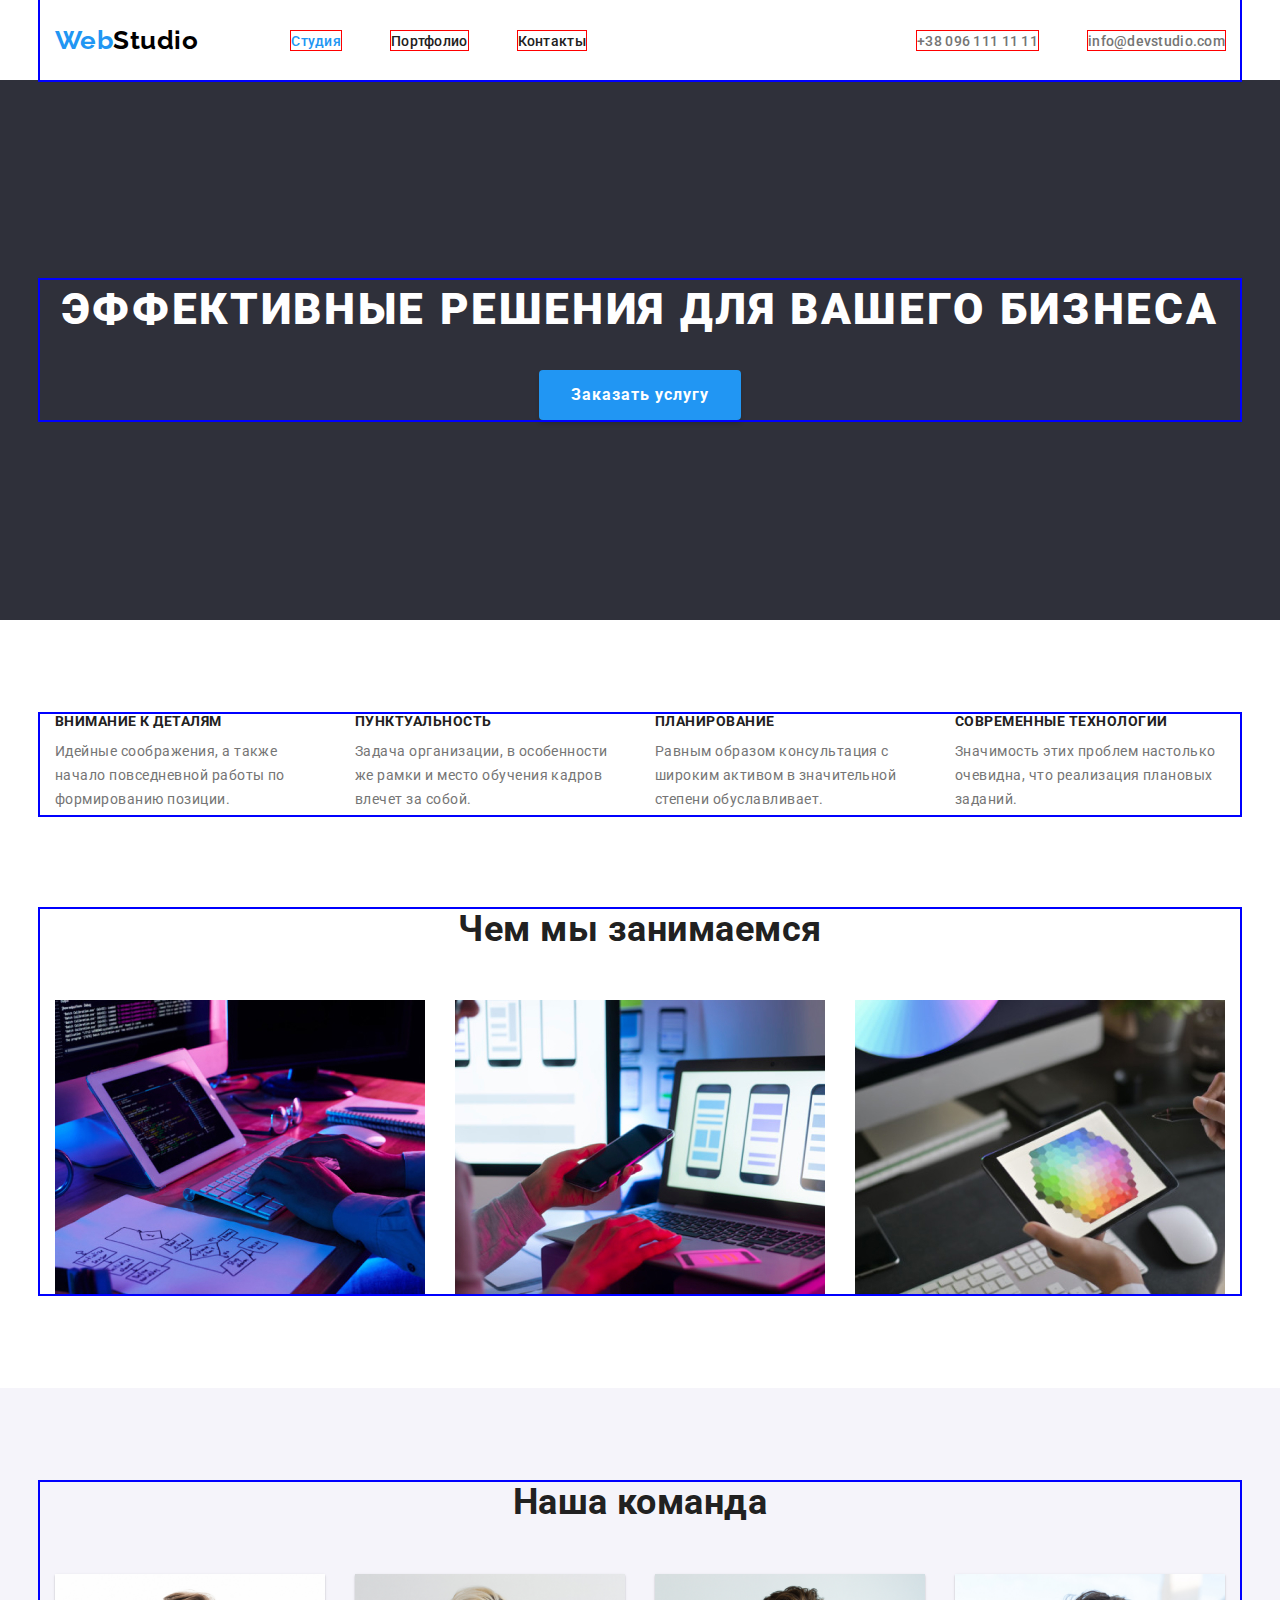
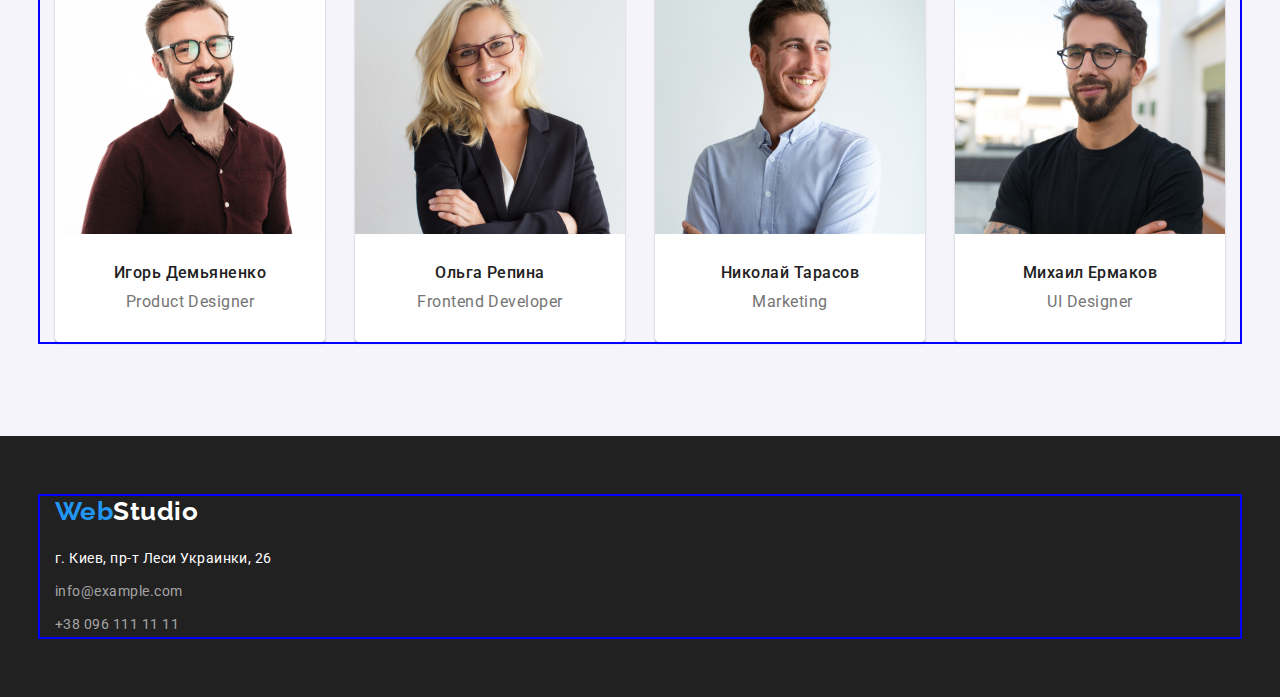
<file: index.html>
<!DOCTYPE html>
<html lang="ru">
<head>
    <meta charset="UTF-8">
    <meta name="viewport" content="width=device-width, initial-scale=1.0">
    <title>WebStudio</title>
    <link rel="stylesheet" href="https://cdnjs.cloudflare.com/ajax/libs/modern-normalize/1.0.0/modern-normalize.min.css"
        integrity="sha512-ISS7cAi1PEhQ8jnbJpJZMd29NlhNj4AWYyLOSp2CE/CsHxTCu+r+t0D2yoJudVrd0/8fTVPUVDzY5Tvli75u/g=="
        crossorigin="anonymous" />
    <link rel="preconnect" href="https://fonts.gstatic.com">
    <link href="https://fonts.googleapis.com/css2?family=Raleway:wght@700&family=Roboto:wght@400;500;700;900&display=swap"
        rel="stylesheet">
    <link rel="stylesheet" href="./css/style.css">
</head>
<body>
    <header> <!-- Шапка сайта-->
       <div class="container header-nav">
            <nav class="header-nav">
                <a href="./index.html" class="logo link"><span class="logo-word">Web</span>Studio</a>
                <ul class="site-nav">
                    <li class="item"><a class="link-nav link current" href="./index.html">Студия</a></li>
                    <li class="item"><a class="link-nav link" href="./portfolio.html">Портфолио</a></li>
                    <li class="item"><a class="link-nav link" href="">Контакты</a></li>
                </ul>
            </nav>
            <ul class="kontakt-nav">
                <li class="item"><a class="tel-mail link" href="tel:+380961111111">+38 096 111 11 11</a></li>
                <li class="item"><a class="tel-mail link" href="mailto:info@devstudio.com">info@devstudio.com</a></li>
            </ul>
       </div>
    </header>
    <main> <!--Информация -->
        <section class="hero-section hero"> <!--Герой-->
            <div class="container ">
                <h1 class="hero-title">ЭФФЕКТИВНЫЕ РЕШЕНИЯ ДЛЯ ВАШЕГО БИЗНЕСА</h1>
                <button  type="button" class="hero-button">Заказать услугу</button>
            </div>
            </section>
        <section class="features"> <!--Особенности-->
            <div class="container">
                <h2 class="title-hide">Особенности</h2>
                <ul class="features-list">
                    <li class="item">
                        <h3 class="features-title">ВНИМАНИЕ К ДЕТАЛЯМ</h3>
                        <p class="features-text">Идейные соображения, а также начало повседневной работы по формированию позиции.</p>
                    </li>
                    <li class="item">
                        <h3 class="features-title">ПУНКТУАЛЬНОСТЬ</h3>
                        <p class="features-text">Задача организации, в особенности же рамки и место обучения кадров влечет за собой.</p>
                    </li>
                    <li class="item">
                        <h3 class="features-title">ПЛАНИРОВАНИЕ</h3>
                        <p class="features-text">Равным образом консультация с широким активом в значительной степени обуславливает.</p>
                    </li>
                    <li class="item">
                        <h3 class="features-title">СОВРЕМЕННЫЕ ТЕХНОЛОГИИ</h3>
                        <p class="features-text">Значимость этих проблем настолько очевидна, что реализация плановых заданий.</p>
                    </li>
                </ul>
            </div>
        </section>
        <section class="work"> <!--Чем занимаемся-->
            <div class="container">
                <h2 class="section-title-work">Чем мы занимаемся</h2>
                <ul class="work-list">
                    <li>
                        <img src="./image/index/box-1.jpg"  class="work-img" alt="печать на клавиатуре" width="370" height="294">
                    </li>
                    <li>
                        <img src="./image/index/box-2.jpg"  class="work-img" alt="смотрят в телефон и ноутбук" width="370" height="294">
                    </li>
                    <li>
                        <img src="./image/index/box-3.jpg" class="work-img" alt="поиск в планшете" width="370" height="294">
                    </li>
                </ul>
            </div>
        </section>
        <section class="team-section team"> <!--Наша команда-->
            <div class="container">
                <h2 class="section-title-team">Наша команда</h2>
                    <ul class="team-cards">
                        <li class="card-team">
                            <img src="./image/index/img-1.jpg" class="team-img" alt="Игорь Демьяненко" width="270" height="260">
                            <h3 class="team-name">Игорь Демьяненко</h3>
                            <p lang="en" class="team-work">Product Designer</p> 
                        </li>
                        <li class="card-team">
                            <img src="./image/index/img-2.jpg" class="team-img" alt="Ольга Репина" width="270" height="260">
                            <h3 class="team-name">Ольга Репина</h3>
                            <p lang="en" class="team-work">Frontend Developer</p> 
                        </li>
                        <li class="card-team">
                            <img src="./image/index/img-3.jpg" class="team-img" alt="Николай Тарасов" width="270" height="260">
                            <h3 class="team-name">Николай Тарасов</h3>
                            <p lang="en" class="team-work">Marketing</p> 
                        </li>
                        <li class="card-team">
                            <img src="./image/index/img-4.jpg" class="team-img" alt="Михаил Ермаков" width="270" height="260">
                            <h3 class="team-name">Михаил Ермаков</h3>
                            <p lang="en" class="team-work">UI Designer</p> 
                        </li>
                    </ul>
            </div>
        </section>
    </main>
    <footer class="footer-background footer"> <!--Подвал сайта-->
        <div class="container">
            <a href="./index.html" class="logo-footer link"><span class="logo-word">Web</span>Studio</a>
            <address>
                <ul>
                    <li><a class="footer-map link" href="https://goo.gl/maps/jdW6CA36XqGowUnj9" target="_blank">г. Киев, пр-т Леси Украинки, 26</a></li>
                    <li><a class="tel-mail-footer link" href="mailto:info@example.com">info@example.com</a></li>
                    <li><a class="tel-mail-footer tel link" href="tel:+380961111111">+38 096 111 11 11</a></li>
                </ul>
            </address>
        </div>
    </footer>
</body>
</html>
</file>
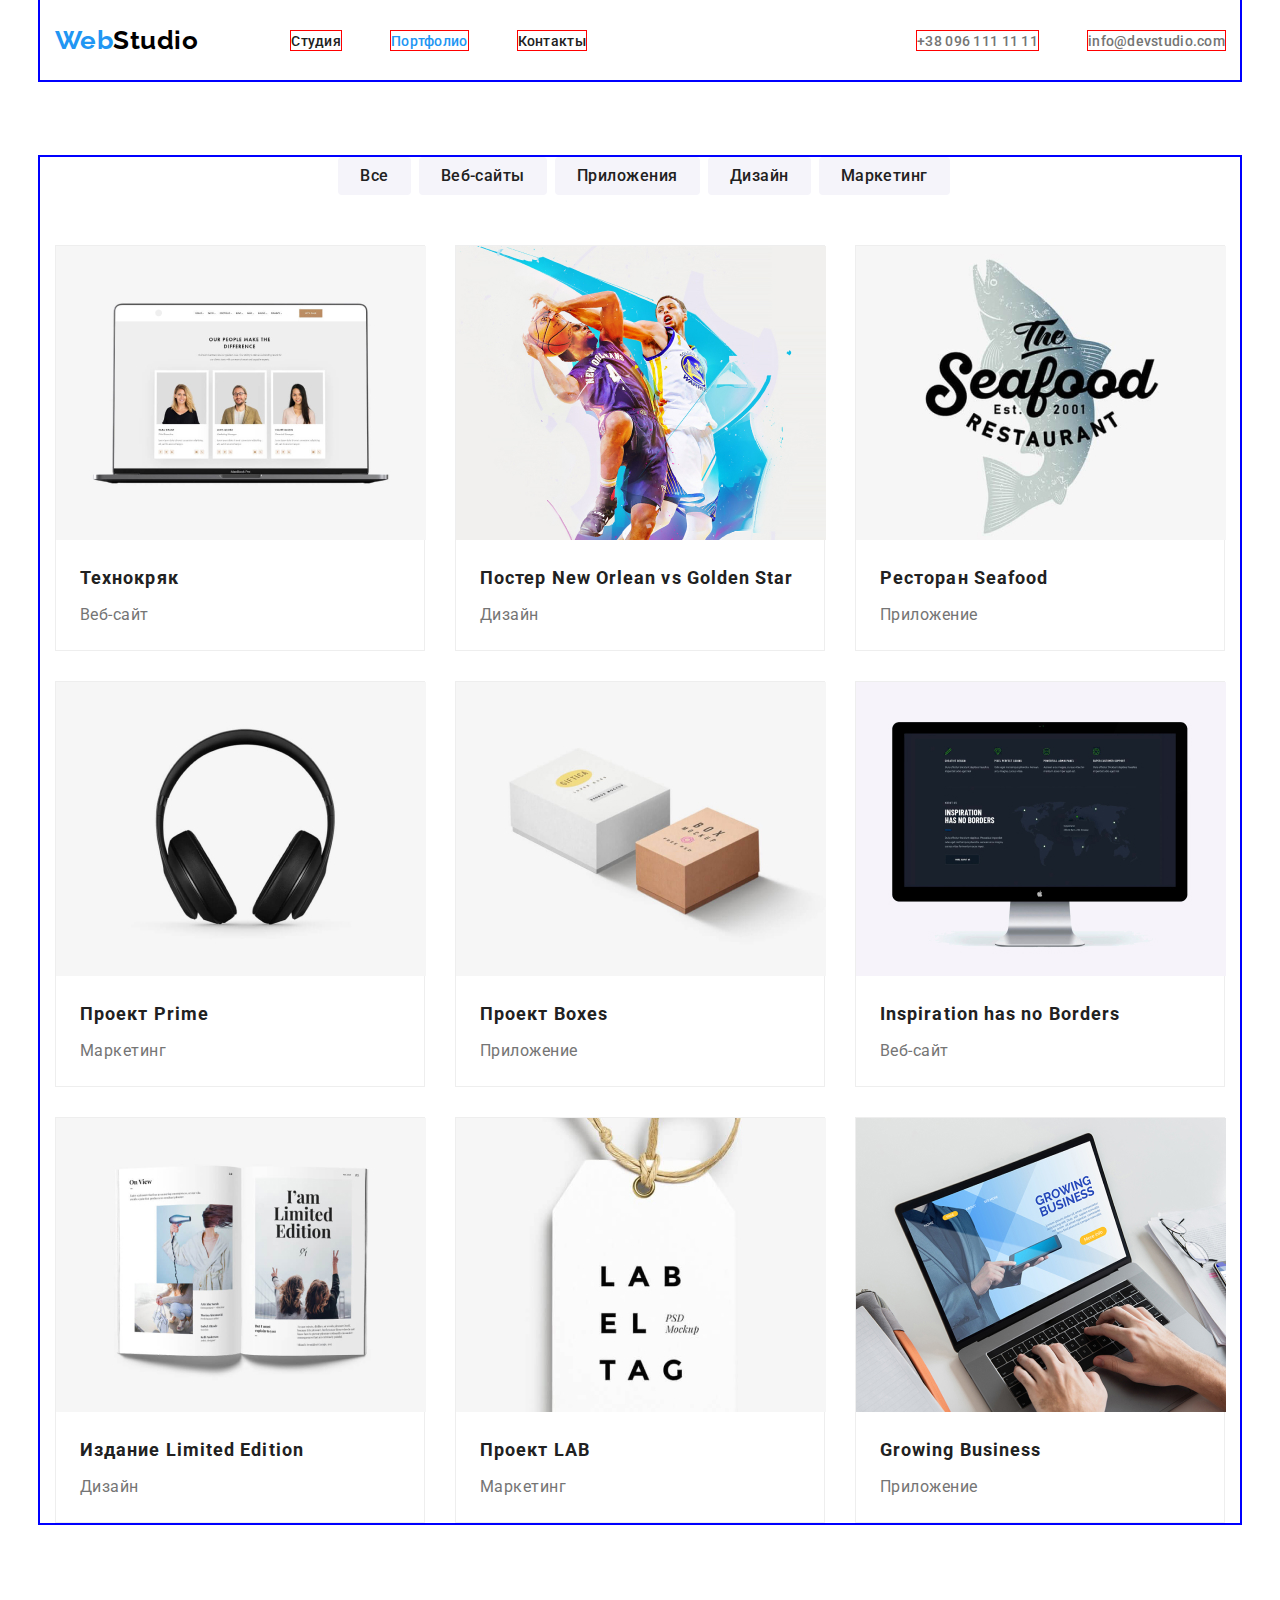
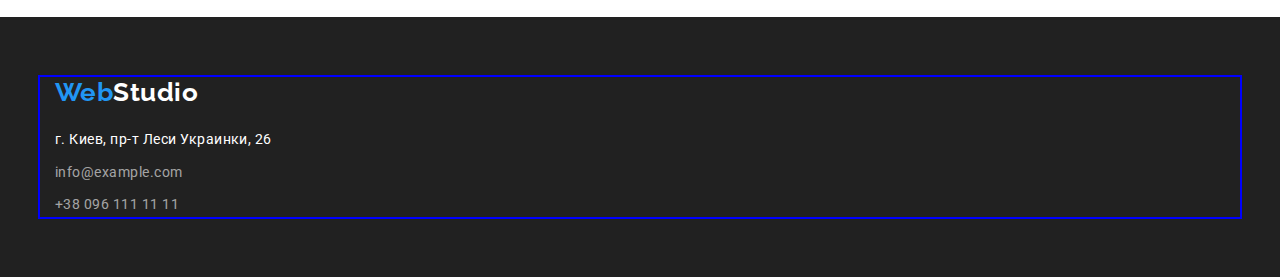
<file: portfolio.html>
<!DOCTYPE html>
<html lang="ru">
<head>    
    <meta charset="UTF-8">
    <meta name="viewport" content="width=device-width, initial-scale=1.0">
    <title>Portfolio WebStudio</title>
    <link rel="stylesheet" href="https://cdnjs.cloudflare.com/ajax/libs/modern-normalize/1.0.0/modern-normalize.min.css"
        integrity="sha512-ISS7cAi1PEhQ8jnbJpJZMd29NlhNj4AWYyLOSp2CE/CsHxTCu+r+t0D2yoJudVrd0/8fTVPUVDzY5Tvli75u/g=="
        crossorigin="anonymous" />
    <link rel="preconnect" href="https://fonts.gstatic.com">
    <link href="https://fonts.googleapis.com/css2?family=Raleway:wght@700&family=Roboto:wght@400;500;700;900&display=swap"
        rel="stylesheet">
    <link rel="stylesheet" href="./css/style.css">
</head>

<body>
    <header class="portfolio-header"> <!-- Шапка сайта-->
        <div class="container header-portfolio">
            <nav class="header-nav">
                <a href="./index.html" class="logo link"><span class="logo-word">Web</span>Studio</a>
                <ul class="site-nav">
                    <li class="item "><a class="link-nav link" href="./index.html">Студия</a></li>
                    <li class="item "><a class="link-nav link current" href="./portfolio.html">Портфолио</a></li>
                    <li class="item "><a class="link-nav link" href="">Контакты</a></li>
                </ul>
            </nav>
            <ul class="kontakt-nav">
                <li class="item "><a class="tel-mail link" href="tel:+380961111111">+38 096 111 11 11</a></li>
                <li class="item "><a class="tel-mail link" href="mailto:info@devstudio.com">info@devstudio.com</a></li>
            </ul>
        </div>
    </header>
    <main> <!--Портфолио -->
        <section class="portfolio-section"> <!--Секция кнопок и проектов-->
            <div class="container">
                <h1 class="title-hide">Секция кнопок</h1>
                <ul class="portfolio-filters"> <!--Кнопки--> 
                    <li>
                        <button class="button" type="button">Все</button>
                    </li>
                    <li>
                        <button class="button" type="button">Веб-сайты</button>
                    </li>
                    <li>
                        <button class="button" type="button">Приложения</button>
                    </li>
                    <li>
                        <button class="button" type="button">Дизайн</button>
                    </li>
                    <li>
                        <button class="button" type="button">Маркетинг</button>
                    </li>
                </ul>
                <ul class="project-card"> <!--Проекты-->
                    <li class="project">
                        <img src="./image/portfolio/img-1.jpg" alt="вебсайт на экране" width="370" height="294">
                        <div class="card-text">
                            <h2 class="project-title">Технокряк</h2>
                            <p class="project-name">Веб-сайт</p>
                        </div>
                    </li>
                    <li class="project">
                        <img src="./image/portfolio/img-2.jpg" alt="постер нью орлеан и голден стар" width="370" height="294">
                        <div class="card-text">
                            <h2 class="project-title" lang="en">Постер New Orlean vs Golden Star</h2>
                            <p class="project-name">Дизайн</p>
                        </div>
                    </li>
                    <li class="project">
                        <img src="./image/portfolio/img-3.jpg" alt="постер ресторана seafood" width="370" height="294">
                        <div class="card-text">
                            <h2 class="project-title" lang="en">Ресторан Seafood</h2>
                            <p class="project-name">Приложение</p>
                        </div>
                    </li>
                    <li class="project">
                        <img src="./image/portfolio/img-4.jpg" alt="картинка с наушниками" width="370" height="294">
                        <div class="card-text">
                            <h2 class="project-title" lang="en">Проект Prime</h2>
                            <p class="project-name">Маркетинг</p>
                        </div>
                    </li>
                    <li class="project">
                        <img src="./image/portfolio/img-5.jpg" alt="картинка с коробками" width="370" height="294">
                        <div class="card-text">
                            <h2 class="project-title" lang="en">Проект Boxes</h2>
                            <p class="project-name">Приложение</p>
                        </div>
                    </li>
                    <li class="project">
                        <img src="./image/portfolio/img-6.jpg" alt="картинка с монитором" width="370" height="294">
                        <div class="card-text">
                            <h2 class="project-title" lang="en">Inspiration has no Borders</h2>
                            <p class="project-name">Веб-сайт</p>
                        </div>
                    </li>
                    <li class="project">
                        <img src="./image/portfolio/img-7.jpg" alt="раскрытая книга " width="370" height="294">
                        <div class="card-text">
                            <h2 class="project-title" lang="en">Издание Limited Edition</h2>
                            <p class="project-name">Дизайн</p>
                        </div>
                    </li>
                    <li class="project">
                        <img src="./image/portfolio/img-8.jpg" alt="проект LAB" width="370" height="294">
                        <div class="card-text">
                            <h2 class="project-title">Проект LAB</h2>
                            <p class="project-name">Маркетинг</p>
                        </div>
                    </li>
                    <li class="project">
                        <img src="./image/portfolio/img-9.jpg" alt="печатает на ноутбуке" width="370" height="294">
                        <div class="card-text">
                            <h2 class="project-title" lang="en">Growing Business</h2>
                            <p class="project-name">Приложение</p>
                        </div>
                    </li>
                </ul>
            </div>
        </section>     
    </main>
    <footer class="footer-background footer"> <!--Подвал сайта-->
        <div class="container">
            <a href="./index.html" class="logo-footer link"><span class="logo-word">Web</span>Studio</a>
            <address>
                <ul>
                    <li><a class="footer-map link" href="https://goo.gl/maps/jdW6CA36XqGowUnj9" target="_blank">г. Киев, пр-т Леси Украинки, 26</a>
                        </li>
                    <li><a class="tel-mail-footer link" href="mailto:info@example.com">info@example.com</a></li>
                    <li><a class="tel-mail-footer tel link" href="tel:+380961111111">+38 096 111 11 11</a></li>
                </ul>
            </address>
        </div>
    </footer>
</body>

</html>
</file>
<file: css/style.css>
html {
  box-sizing: border-box;
}
*,
*::before,
*::after {
  box-sizing: inherit;
}
:root {
  --main-text-color: #212121;
  --secondary-text-color: #ffffff;
  --ouwer-text-color: #757575;
  --acent-color: #2196f3;
  --contener-color: #eeeeee;
  --logo-color-text: #000000;
  --buttons-port-color: #f5f4fa;
  --footer-text-color: rgba(255, 255, 255, 0.6);
  --background-footer-color: #2f303a;
  --background-section: #e5e5e5;
  --line-color: #ececec;
  --background-color: #ffffff;
}

body {
  margin: 0;
  background-color: var(--background-color);
  color: var(--main-text-color);
  font-family: Roboto, sans-serif;
  font-style: normal;
  letter-spacing: 0.03em;
}
h1,
h2,
h3,
h4,
h5,
h6,
p {
  margin: 0px;
}
ul,
ol {
  list-style: none;
  padding: 0px;
  margin: 0px;
}
img {
  display: block;
}
.link {
  text-decoration: none;
  font-style: normal;
}
.container {
  margin-left: auto;
  margin-right: auto;
  padding-left: 15px;
  padding-right: 15px;
  width: 1200px;
  outline: 2px solid blue;
}

/* Шапка сайта */

.header-nav {
  display: flex;
  align-items: center;
  height: 80px;
}
/* .line {
  border: 1px solid var(--line-color);
} */
/* .portfolio-header {
  
} */
.header-portfolio {
  display: flex;
  align-items: center;
  height: 80px;
  /* margin-bottom: 77px; */
}
.logo {
  color: var(--logo-color-text);
  font-family: Raleway;
  font-weight: 700;
  font-size: 26px;
  line-height: 1.19;
}
.logo-word {
  color: var(--acent-color);
}
/* site-nav */

.site-nav {
  display: flex;
  margin-left: 93px;
}
.site-nav .item {
  outline: 1px solid red;
  margin-right: 50px;
}
.site-nav .item:last-child {
  margin-right: 0px;
}
.link-nav {
  color: var(--main-text-color);
  font-weight: 500;
  line-height: 1.14;
  font-size: 14px;
  letter-spacing: 0.02em;
}
.link-nav:hover,
.link-nav:focus {
  color: var(--acent-color);
}
.link-nav.current {
  color: var(--acent-color);
}

/* .tel-mail */

.kontakt-nav {
  display: flex;
  margin-left: auto;
}
.kontakt-nav .item {
  outline: 1px solid red;
  margin-right: 50px;
}
.kontakt-nav .item:last-child {
  margin-right: 0px;
}
.tel-mail {
  color: var(--ouwer-text-color);
  font-weight: 500;
  line-height: 1.14;
  font-size: 14px;
  letter-spacing: 0.02em;
}
.tel-mail:hover,
.tel-mail:focus {
  color: var(--acent-color);
}

/* studio */

/* Hero studio */

.hero-section {
  text-align: center;
  background-color: var(--background-footer-color);
}
.hero {
  padding-top: 200px;
  padding-bottom: 200px;
}
.hero-button {
  min-width: 200px;
  display: inline-block;
  border: 0px;
  padding: 10px 32px;
  border-radius: 4px;
  box-shadow: 0px 4px 4px rgba(0, 0, 0, 0.15);

  color: var(--background-color);
  background-color: var(--acent-color);
  cursor: pointer;
  font-family: Roboto;
  font-weight: 700;
  font-size: 16px;
  line-height: 1.87;
  letter-spacing: 0.06em;
}
.hero-title {
  margin-top: 0px;
  margin-bottom: 30px;

  color: var(--secondary-text-color);
  font-weight: 900;
  font-size: 44px;
  line-height: 1.36;
  letter-spacing: 0.06em;
  text-transform: uppercase;
}

/* Features */

.features {
  padding-top: 94px;
  padding-bottom: 94px;
}
.features-list {
  display: flex;
  flex-wrap: wrap;
}
.features-list .item {
  width: 270px;
  height: 101px;
  margin-right: 30px;
}
.features-list .item:last-child {
  margin-right: 0px;
}
.title-hide {
  position: absolute;
  width: 1px;
  height: 1px;
  margin: -1px;
  padding: 0;
  overflow: hidden;
  border: 0;
  clip: rect(0 0 0 0);
}
.features-title {
  margin-top: 0px;
  margin-bottom: 10px;

  font-weight: 700;
  font-size: 14px;
  line-height: 1.14;
  text-transform: uppercase;
}
.features-text {
  margin-top: 0px;
  margin-bottom: 0px;

  color: var(--ouwer-text-color);
  font-weight: 400;
  font-size: 14px;
  line-height: 1.71;
}

/* Чем мы занимаемся */
.work {
  padding-bottom: 94px;
}
.work-list {
  display: flex;
}
.work-list .work-img {
  display: block;
  margin-right: 30px;
}

.section-title-work {
  margin-top: 0px;
  margin-bottom: 50px;

  font-weight: 700;
  font-size: 36px;
  line-height: 1.16;
  text-align: center;
}

/* Team */

.team-section {
  background-color: var(--buttons-port-color);
}
.section-title-team {
  margin-top: 0px;
  margin-bottom: 50px;

  font-weight: 700;
  font-size: 36px;
  line-height: 1.16;
  text-align: center;
}
.team-cards {
  display: flex;
}
.card-team {
  background-color: var(--background-color);
  width: 270px;
  height: 368px;
  margin-right: 30px;
  box-shadow: 0px 1px 3px rgba(0, 0, 0, 0.12), 0px 1px 1px rgba(0, 0, 0, 0.14),
    0px 2px 1px rgba(0, 0, 0, 0.2);
  border-radius: 0px 0px 4px 4px;
}
.card-team:last-child {
  margin-right: 0px;
}
.team-img {
  display: block;
}
.team {
  padding-top: 94px;
  padding-bottom: 94px;
}
.team-name {
  margin-top: 30px;
  margin-bottom: 0px;
  font-weight: 500;
  font-size: 16px;
  line-height: 1.18;
  text-align: center;
}
.team-work {
  margin-top: 10px;
  margin-bottom: 30px;
  color: var(--ouwer-text-color);
  font-weight: 400;
  font-size: 16px;
  line-height: 1.18;
  text-align: center;
}

/* portfolio */

/* filters portfolio */

.portfolio-filters {
  display: flex;
  justify-content: center;
  margin-bottom: 50px;
}
.button {
  display: inline-block;
  color: var(--main-text-color);
  background-color: var(--buttons-port-color);
  font-family: Roboto;
  font-weight: 500;
  font-size: 16px;
  line-height: 1.62;
  letter-spacing: 0.03em;
  text-align: center;
  border: 0px;
  border-radius: 4px;
  padding: 6px 22px;

  margin-left: 8px;
}
.portfolio-filters .button:first-child {
  margin-right: 0px;
}
.button:hover,
.button:focus {
  color: var(--background-color);
  background-color: var(--acent-color);
  cursor: pointer;
  box-shadow: 0px 3px 1px rgba(0, 0, 0, 0.1), 0px 1px 2px rgba(0, 0, 0, 0.08),
    0px 2px 2px rgba(0, 0, 0, 0.12);
}
.button:active {
  color: var(--background-color);
  background-color: var(--acent-color);
}

/* Galery of projects */

.portfolio-section {
  padding-top: 77px;
  padding-bottom: 94px;
}
.project-card {
  display: flex;
  flex-wrap: wrap;
}
.project {
  width: 370px;
  border: 1px solid var(--contener-color);
  margin-right: 30px;
  margin-bottom: 30px;
}
.project:nth-child(3n) {
  margin-right: 0px;
}
.project:nth-last-child(-n + 3) {
  margin-bottom: 0px;
}
.card-text {
  padding: 20px 24px;
}
.project-title {
  margin-bottom: 4px;

  font-weight: 700;
  font-size: 18px;
  line-height: 2;
  letter-spacing: 0.06em;
}
.project-name {
  margin-top: 0px;

  color: var(--ouwer-text-color);
  font-weight: 400;
  font-size: 16px;
  line-height: 1.87;
}

/* Footer */

.footer-background {
  background-color: var(--main-text-color);
}
.footer {
  padding-top: 60px;
  padding-bottom: 60px;
}
.footer-portfolio .footer {
  padding-top: 60px;
  padding-bottom: 60px;
}
.logo-footer {
  display: inline-block;
  margin-bottom: 20px;

  color: var(--secondary-text-color);
  font-family: Raleway;
  font-weight: 700;
  font-size: 26px;
  line-height: 1.19;
}
.tel-mail-footer {
  display: inline-block;
  margin-bottom: 9px;

  color: var(--footer-text-color);
  font-weight: 400;
  font-size: 14px;
  line-height: 1.71;
}
.tel {
  margin-bottom: 0px;
}
.footer-map {
  display: inline-block;
  margin-bottom: 9px;

  color: var(--secondary-text-color);
  font-weight: 400;
  font-size: 14px;
  line-height: 1.71;
}
</file>
